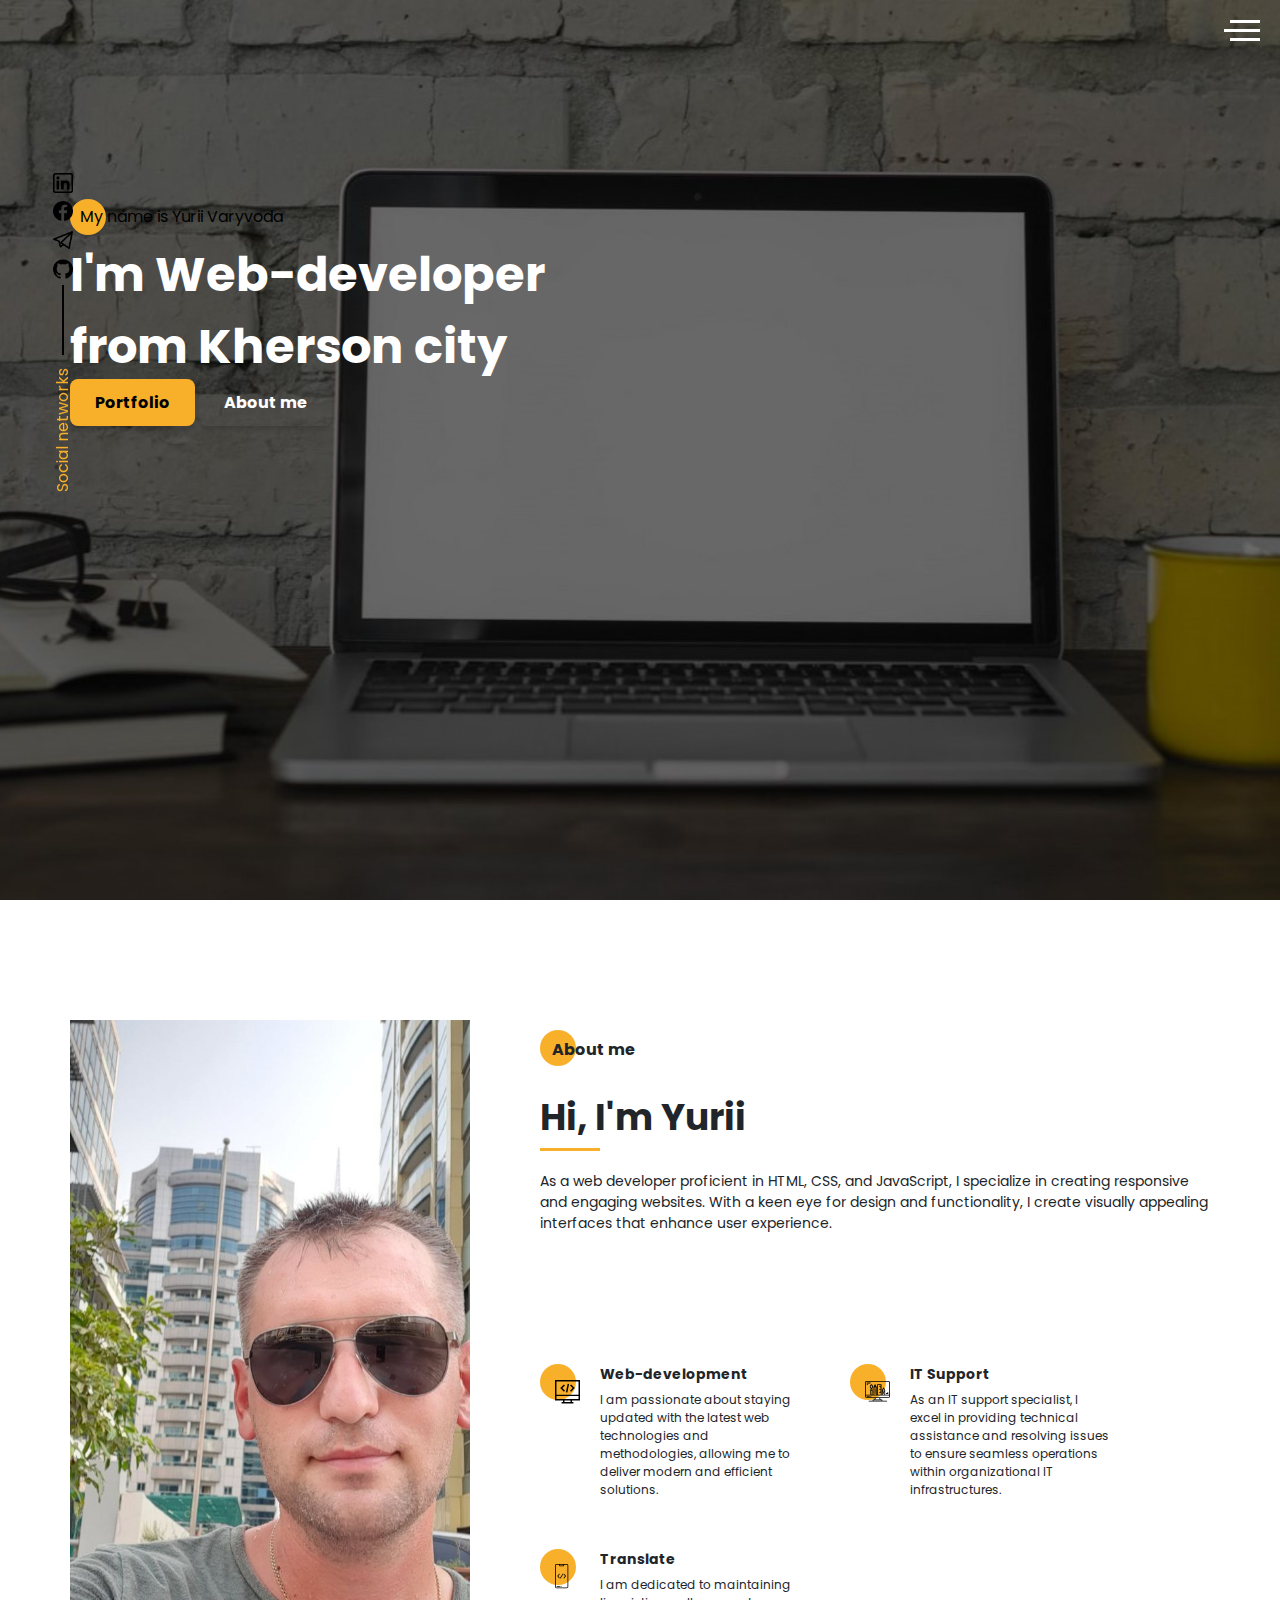
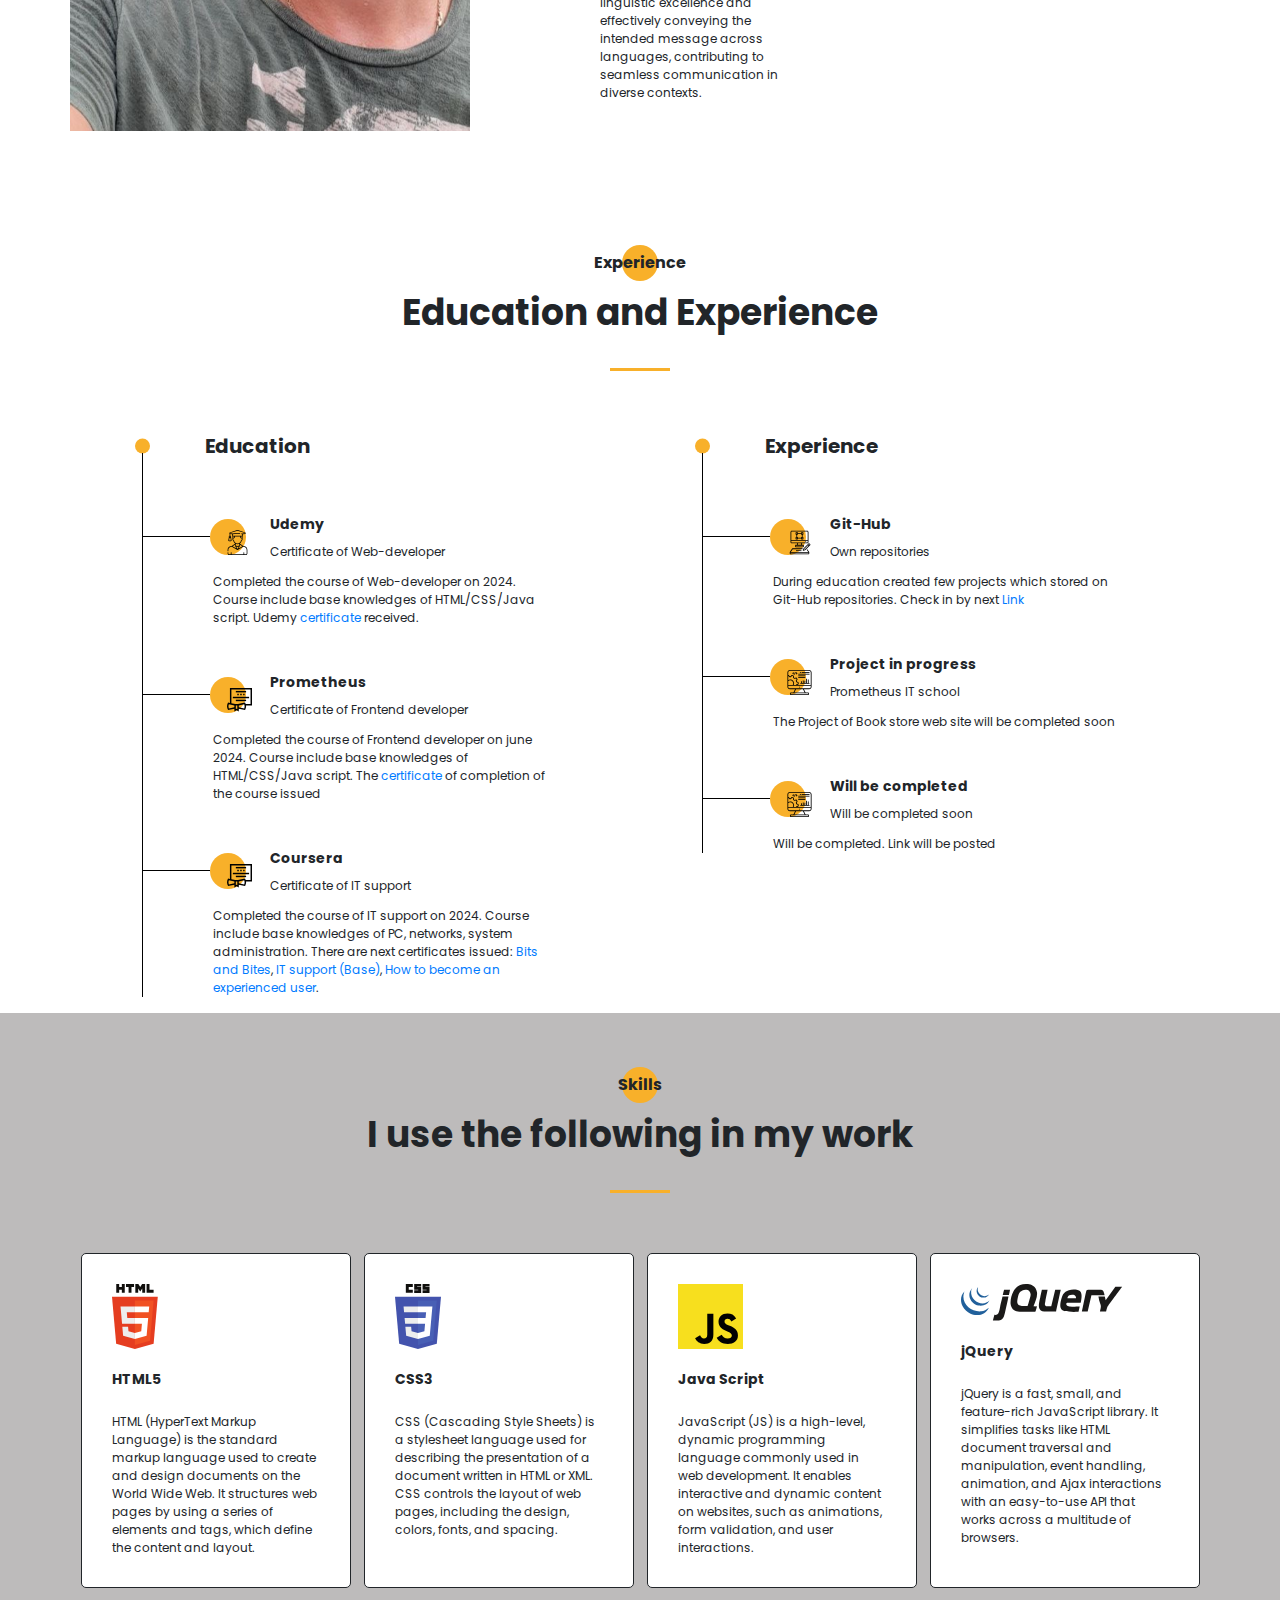
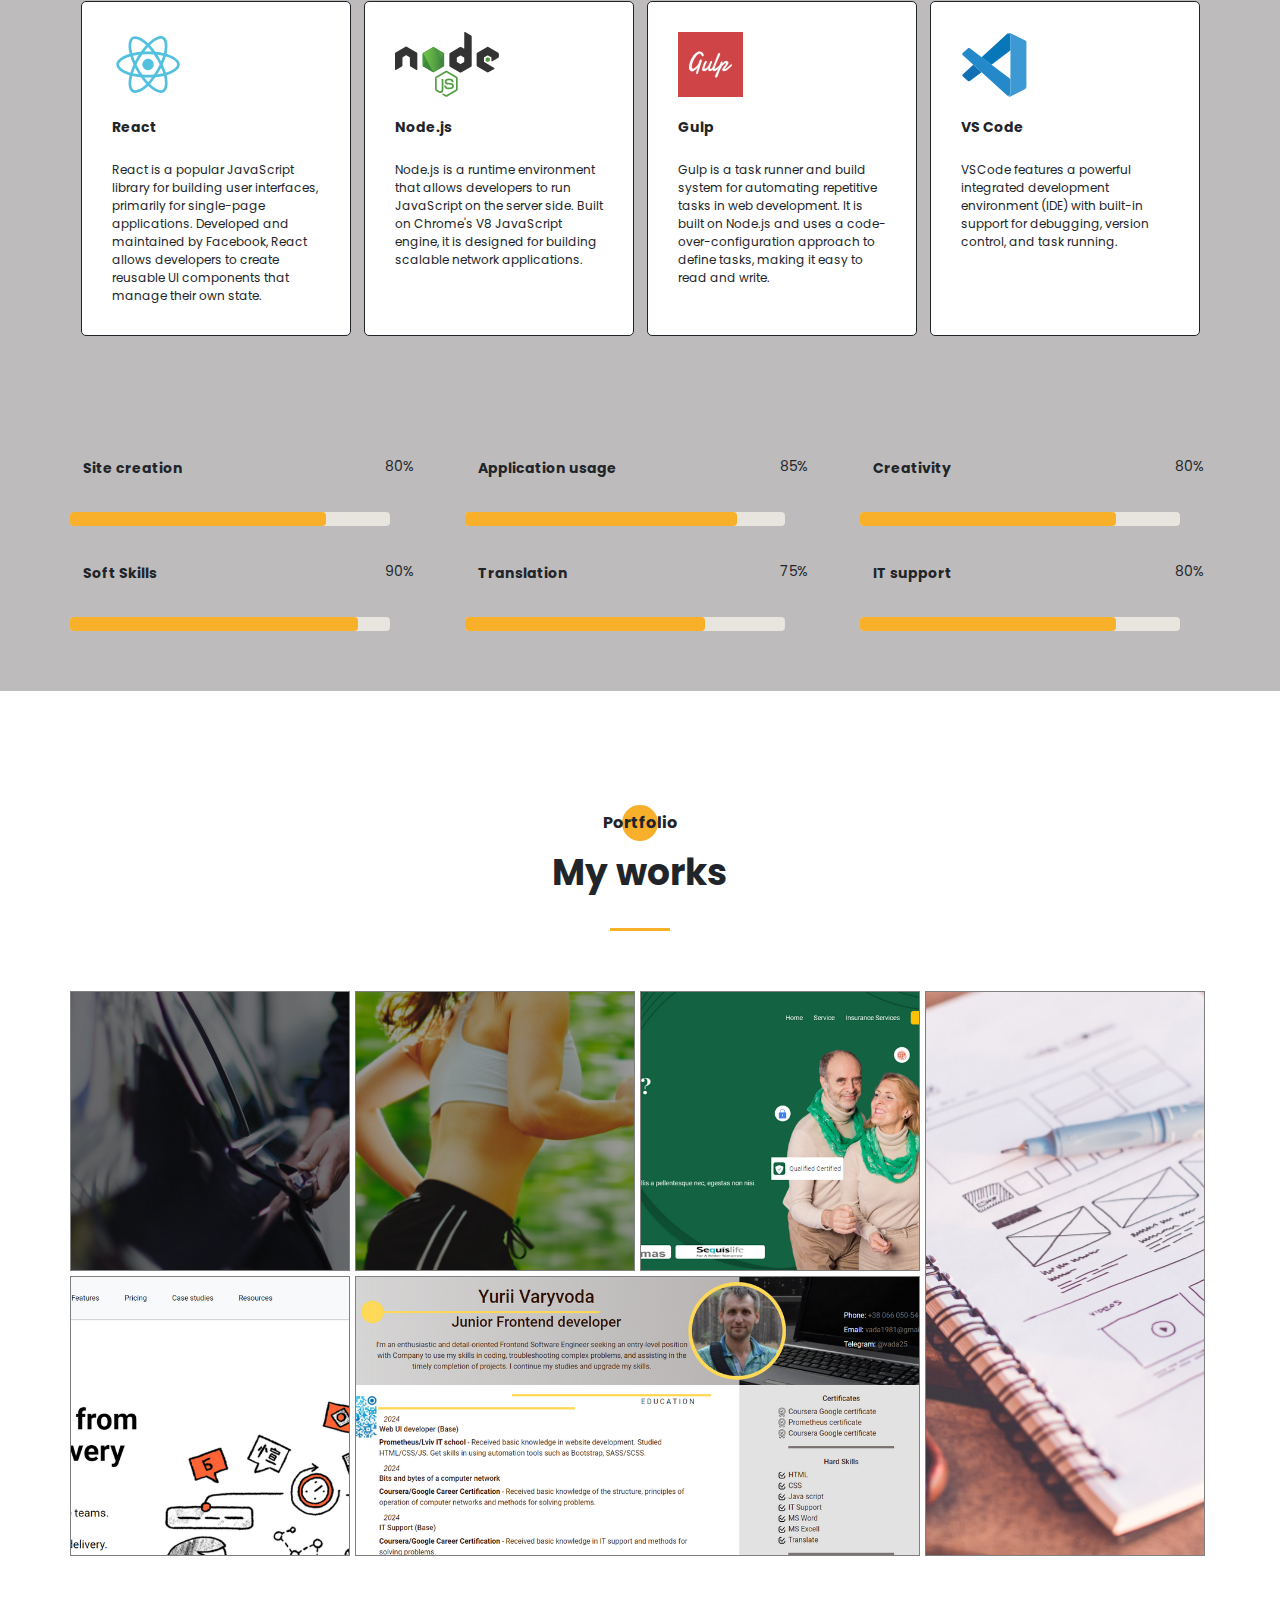
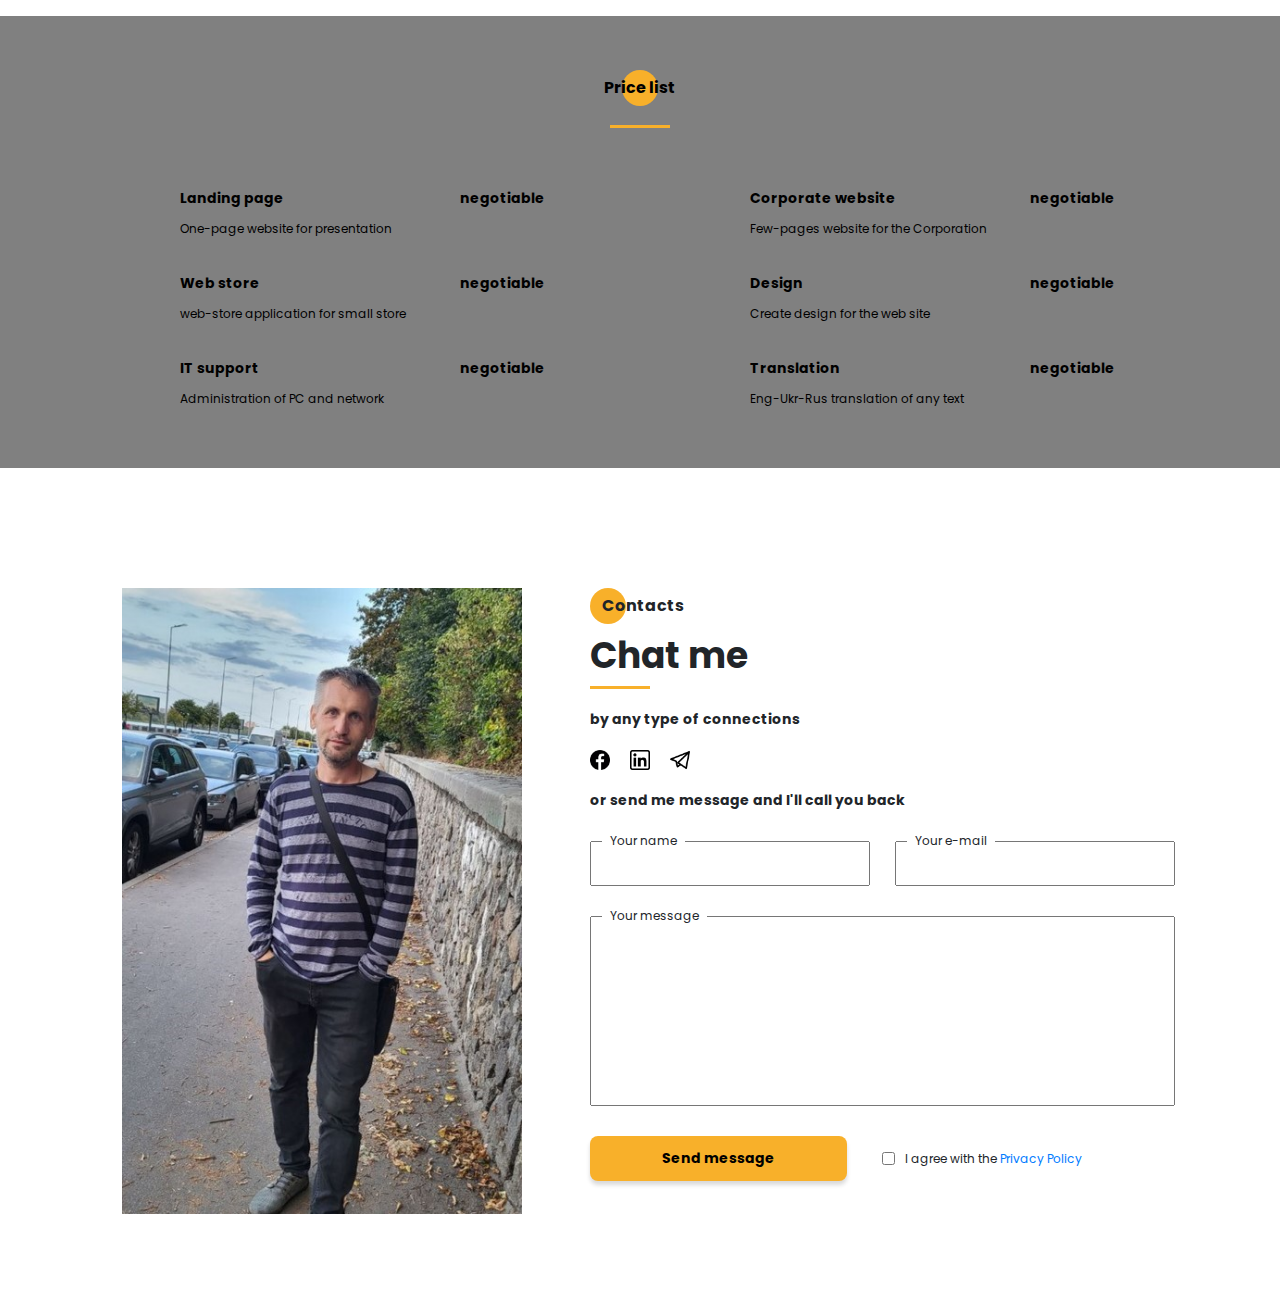
<file: index.html>
<!DOCTYPE html><html lang="en"><head><meta charset="UTF-8"><meta name="viewport" content="width=device-width,initial-scale=1"><meta http-equiv="X-UA-Compatible" content="ie=edge"><title>My Portfolio</title><meta name="title" content="My Portfolio"><meta name="description" content="Some information about me"><!-- Open Graph / Facebook --><meta property="og:type" content="website"><meta property="og:url" content="https://metatags.io/"><meta property="og:title" content="My Portfolio"><meta property="og:description" content="Check here information about me"><meta property="og:image" content="img/metatag_me.png"><!-- Twitter --><meta property="twitter:card" content="summary_large_image"><meta property="twitter:url" content="https://metatags.io/"><meta property="twitter:title" content="My Portfolio"><meta property="twitter:description" content="Check here information about me"><meta property="twitter:image" content="img/metatag_me.png"><!-- Favicon  --><link rel="apple-touch-icon" sizes="57x57" href="icons/favicon//apple-icon-57x57.png"><link rel="apple-touch-icon" sizes="60x60" href="icons/favicon//apple-icon-60x60.png"><link rel="apple-touch-icon" sizes="72x72" href="icons/favicon//apple-icon-72x72.png"><link rel="apple-touch-icon" sizes="76x76" href="icons/favicon//apple-icon-76x76.png"><link rel="apple-touch-icon" sizes="114x114" href="icons/favicon//apple-icon-114x114.png"><link rel="apple-touch-icon" sizes="120x120" href="icons/favicon//apple-icon-120x120.png"><link rel="apple-touch-icon" sizes="144x144" href="icons/favicon//apple-icon-144x144.png"><link rel="apple-touch-icon" sizes="152x152" href="icons/favicon//apple-icon-152x152.png"><link rel="apple-touch-icon" sizes="180x180" href="icons/favicon//apple-icon-180x180.png"><link rel="icon" type="image/png" sizes="192x192" href="icons/favicon//android-icon-192x192.png"><link rel="icon" type="image/png" sizes="32x32" href="icons/favicon//favicon-32x32.png"><link rel="icon" type="image/png" sizes="96x96" href="icons/favicon//favicon-96x96.png"><link rel="icon" type="image/png" sizes="16x16" href="icons/favicon//favicon-16x16.png"><link rel="manifest" href="icons/favicon//manifest.json"><meta name="msapplication-TileColor" content="#ffffff"><meta name="msapplication-TileImage" content="icons/favicon//ms-icon-144x144.png"><meta name="theme-color" content="#ffffff"><link rel="stylesheet" href="css/style.min.css"></head><body><aside class="sidepanel"><a href="https://www.linkedin.com/in/yurii-vada?utm_source=share&utm_campaign=share_via&utm_content=profile&utm_medium=android_app" class="sidepanel__link"><img src="icons/social/linkedin.png" alt="linkedIn" class="sidepanel__animation"></a><a href="https://www.facebook.com/yurii1981" class="sidepanel__link"><img src="icons/social/facebook.png" alt="facebook" class="sidepanel__animation"></a><a href="https://t.me/vada25" class="sidepanel__link"><img src="icons/social/telegram.png" alt="telegram" class="sidepanel__animation"></a><a href="https://github.com/vada25" class="sidepanel__link"><img src="icons/social/github.png" alt="github" class="sidepanel__animation"></a><div class="sidepanel__divider"></div><div class="sidepanel__text"><span>Social networks</span></div></aside><div class="menu"><div class="menu__block"><div class="menu__close"><svg width="29" height="29" viewBox="0 0 29 29" fill="none" xmlns="http://www.w3.org/2000/svg"><path id="Close" d="M17.1568 14.4999L28.4489 3.20755C29.1837 2.47303 29.1837 1.28541 28.4489 0.550891C27.7144 -0.18363 26.5267 -0.18363 25.7922 0.550891L14.4998 11.8433L3.20781 0.550891C2.47295 -0.18363 1.28567 -0.18363 0.551149 0.550891C-0.183716 1.28541 -0.183716 2.47303 0.551149 3.20755L11.8432 14.4999L0.551149 25.7923C-0.183716 26.5268 -0.183716 27.7144 0.551149 28.449C0.917206 28.8154 1.39852 28.9994 1.87948 28.9994C2.36045 28.9994 2.84141 28.8154 3.20781 28.449L14.4998 17.1566L25.7922 28.449C26.1586 28.8154 26.6396 28.9994 27.1205 28.9994C27.6015 28.9994 28.0825 28.8154 28.4489 28.449C29.1837 27.7144 29.1837 26.5268 28.4489 25.7923L17.1568 14.4999Z" fill="black"/></svg></div><nav><ul class="menu__list"><li class="menu__link"><a href="#aboutme">About me</a></li><li class="menu__link"><a href="#resume">My experience</a></li><li class="menu__link"><a href="#skills">My skills</a></li><li class="menu__link"><a href="#portfolio">My projects</a></li><li class="menu__link"><a href="#price">Price list</a></li><li class="menu__link"><a href="#contacts">Contacts</a></li></ul></nav><div class="menu__social"><a href="https://www.linkedin.com/in/yurii-vada?utm_source=share&utm_campaign=share_via&utm_content=profile&utm_medium=android_app" class="menu__social__link"><img src="icons/social/linkedin.png" alt="linkedIn" class="sidepanel__animation" style="width: 20px"></a><a href="https://www.facebook.com/yurii1981" class="menu__social__link"><img src="icons/social/facebook.png" alt="facebook" class="sidepanel__animation" style="width: 20px"></a><a href="https://t.me/vada25" class="menu__social__link"><img src="icons/social/telegram.png" alt="telegram" class="sidepanel__animation" style="width: 20px"></a><a href="https://github.com/vada25" class="menu__social__link"><img src="icons/social/github.png" alt="github" class="sidepanel__animation" style="width: 20px"></a></div></div><div class="menu__overlay"></div></div><section id="up" class="promo"><div class="hamburger"><span></span> <span class="long"></span> <span></span></div><div class="container"><div class="title__fz16 promo__subtitle">My name is Yurii Varyvoda</div><h1 class="title__fz48 promo__title">I'm Web-developer<br>from Kherson city</h1><div class="promo__btns"><a href="#portfolio" class="promo__link btn">Portfolio</a> <a href="#aboutme" class="promo__link btn btn_transparent">About me</a></div></div></section><section class="aboutme"><div class="container"><div class="aboutme__wrapper" id="aboutme"><div class="aboutme__photo"><img src="img/My_img.jpg" alt="my_picture" class="aboutme__photo"></div><div class="aboutme__descr"><h2 class="title title__fz16 aboutme__title">About me</h2><div class="title title__fz36 aboutme__subtitle">Hi, I'm Yurii</div><div class="divider"></div><p class="aboutme__descr__text">As a web developer proficient in HTML, CSS, and JavaScript, I specialize in creating responsive and engaging websites. With a keen eye for design and functionality, I create visually appealing interfaces that enhance user experience.</p></div><div class="aboutme__skills"><div class="aboutme__skills-item"><div class="aboutme__skills-circle"><img src="icons/about_me/web_development.svg" alt="web-dew"></div><div><div class="title title_fz14">Web-development</div><div class="aboutme__skills__text">I am passionate about staying updated with the latest web technologies and methodologies, allowing me to deliver modern and efficient solutions.</div></div></div><div class="aboutme__skills-item"><div class="aboutme__skills-circle"><img src="icons/about_me/Design.svg" alt="IT support"></div><div><div class="title title_fz14">IT Support</div><div class="aboutme__skills__text">As an IT support specialist, I excel in providing technical assistance and resolving issues to ensure seamless operations within organizational IT infrastructures.</div></div></div><div class="aboutme__skills-item"><div class="aboutme__skills-circle"><img src="icons/about_me/Mobile_dev.svg" alt="Translate"></div><div><div class="title title_fz14">Translate</div><div class="aboutme__skills__text">I am dedicated to maintaining linguistic excellence and effectively conveying the intended message across languages, contributing to seamless communication in diverse contexts.</div></div></div></div></div></div></section><section class="resume"><div class="container" id="resume"><h2 class="title title_fz16 resume__title">Experience</h2><div class="title title_fz36 resume__subtitle">Education and Experience</div><div class="divider"></div><div class="resume__wrapper"><div class="resume__column"><h3 class="title title_fz20 resume__column-title">Education</h3><ul><li><div class="resume__item"><div class="resume__item-head"><div class="resume__item-icon"><img src="icons/skills/University.svg" alt="university"></div><h4 class="title title_fz14">Udemy</h4><div class="resume__item-location">Certificate of Web-developer</div></div><div class="resume__item-body">Completed the course of Web-developer on 2024. Course include base knowledges of HTML/CSS/Java script. Udemy <a href="https://www.udemy.com/certificate/UC-64b510b5-7483-4b1e-89f3-4978d906aae7/?utm_campaign=email&utm_medium=email&utm_source=sendgrid.com">certificate</a> received.</div></div></li><li><div class="resume__item"><div class="resume__item-head"><div class="resume__item-icon"><img src="icons/skills/Courses.svg" alt="university"></div><h4 class="title title_fz14">Prometheus</h4><div class="resume__item-location">Certificate of Frontend developer</div></div><div class="resume__item-body">Completed the course of Frontend developer on june 2024. Course include base knowledges of HTML/CSS/Java script. The <a href="img/Certificate.png">certificate</a> of completion of the course issued</div></div></li><li><div class="resume__item"><div class="resume__item-head"><div class="resume__item-icon"><img src="icons/skills/Courses.svg" alt="university"></div><h4 class="title title_fz14">Coursera</h4><div class="resume__item-location">Certificate of IT support</div></div><div class="resume__item-body">Completed the course of IT support on 2024. Course include base knowledges of PC, networks, system administration. There are next certificates issued: <a href="https://coursera.org/verify/ST3LNK6R4ZUC">Bits and Bites</a>, <a href="https://coursera.org/verify/76JSPUUTPNV2">IT support (Base)</a>, <a href="https://coursera.org/verify/R2PP97V9JTBH">How to become an experienced user</a>.</div></div></li></ul></div><div class="resume__column"><h3 class="title title_fz20 resume__column-title">Experience</h3><ul><li><div class="resume__item"><div class="resume__item-head"><div class="resume__item-icon"><img src="icons/skills/designer.svg" alt="university"></div><h4 class="title title_fz14">Git-Hub</h4><div class="resume__item-location">Own repositories</div></div><div class="resume__item-body">During education created few projects which stored on Git-Hub repositories. Check in by next <a href="https://github.com/vada25">Link</a></div></div></li><li><div class="resume__item"><div class="resume__item-head"><div class="resume__item-icon"><img src="icons/skills/seo_1.svg" alt="university"></div><h4 class="title title_fz14">Project in progress</h4><div class="resume__item-location">Prometheus IT school</div></div><div class="resume__item-body">The Project of Book store web site will be completed soon</div></div></li><li><div class="resume__item"><div class="resume__item-head"><div class="resume__item-icon"><img src="icons/skills/seo_1.svg" alt="university"></div><h4 class="title title_fz14">Will be completed</h4><div class="resume__item-location">Will be completed soon</div></div><div class="resume__item-body">Will be completed. Link will be posted</div></div></li></ul></div></div></div></section><section class="skills"><div class="container" id="skills"><h2 class="title title_fz16 skills__title">Skills</h2><div class="title title_fz36 skills__subtitle">I use the following in my work</div><div class="divider"></div><div><ul class="skills__wrapper"><li><div class="skills__item"><div class="skills__item-icon"><img src="icons/experience/html5.svg" alt="HTML"></div><h4 class="title title_fz14 skills__subtitle_2">HTML5</h4><div class="skills__item-descr">HTML (HyperText Markup Language) is the standard markup language used to create and design documents on the World Wide Web. It structures web pages by using a series of elements and tags, which define the content and layout.</div></div></li><li><div class="skills__item"><div class="skills__item-icon"><img src="icons/experience/css3.svg" alt="CSS"></div><h4 class="title title_fz14 skills__subtitle_2">CSS3</h4><div class="skills__item-descr">CSS (Cascading Style Sheets) is a stylesheet language used for describing the presentation of a document written in HTML or XML. CSS controls the layout of web pages, including the design, colors, fonts, and spacing.</div></div></li><li><div class="skills__item"><div class="skills__item-icon"><img src="icons/experience/JS.svg" alt="JS"></div><h4 class="title title_fz14 skills__subtitle_2">Java Script</h4><div class="skills__item-descr">JavaScript (JS) is a high-level, dynamic programming language commonly used in web development. It enables interactive and dynamic content on websites, such as animations, form validation, and user interactions.</div></div></li><li><div class="skills__item"><div class="skills__item-icon"><img src="icons/experience/Jquery.svg" alt="Jquery"></div><h4 class="title title_fz14 skills__subtitle_2">jQuery</h4><div class="skills__item-descr">jQuery is a fast, small, and feature-rich JavaScript library. It simplifies tasks like HTML document traversal and manipulation, event handling, animation, and Ajax interactions with an easy-to-use API that works across a multitude of browsers.</div></div></li><li><div class="skills__item"><div class="skills__item-icon"><img src="icons/experience/React.svg" alt="React"></div><h4 class="title title_fz14 skills__subtitle_2">React</h4><div class="skills__item-descr">React is a popular JavaScript library for building user interfaces, primarily for single-page applications. Developed and maintained by Facebook, React allows developers to create reusable UI components that manage their own state.</div></div></li><li><div class="skills__item"><div class="skills__item-icon"><img src="icons/experience/Node.js.svg" alt="Node"></div><h4 class="title title_fz14 skills__subtitle_2">Node.js</h4><div class="skills__item-descr">Node.js is a runtime environment that allows developers to run JavaScript on the server side. Built on Chrome's V8 JavaScript engine, it is designed for building scalable network applications.</div></div></li><li><div class="skills__item"><div class="skills__item-icon"><img src="icons/experience/gulp.svg" alt="Gulp"></div><h4 class="title title_fz14 skills__subtitle_2">Gulp</h4><div class="skills__item-descr">Gulp is a task runner and build system for automating repetitive tasks in web development. It is built on Node.js and uses a code-over-configuration approach to define tasks, making it easy to read and write.</div></div></li><li><div class="skills__item"><div class="skills__item-icon"><img src="icons/experience/vs_code.svg" alt="VSCode"></div><h4 class="title title_fz14 skills__subtitle_2">VS Code</h4><div class="skills__item-descr">VSCode features a powerful integrated development environment (IDE) with built-in support for debugging, version control, and task running.</div></div></li></ul></div><div class="skills__ratings"><div class="skills__ratings-item"><div class="title title_fz14 skills__ratings-title">Site creation</div><div class="skills__ratings-counter">80%</div><div class="skills__ratings-line"><span></span></div></div><div class="skills__ratings-item"><div class="title title_fz14 skills__ratings-title">Application usage</div><div class="skills__ratings-counter">85%</div><div class="skills__ratings-line"><span></span></div></div><div class="skills__ratings-item"><div class="title title_fz14 skills__ratings-title">Creativity</div><div class="skills__ratings-counter">80%</div><div class="skills__ratings-line"><span></span></div></div><div class="skills__ratings-item"><div class="title title_fz14 skills__ratings-title">Soft Skills</div><div class="skills__ratings-counter">90%</div><div class="skills__ratings-line"><span></span></div></div><div class="skills__ratings-item"><div class="title title_fz14 skills__ratings-title">Translation</div><div class="skills__ratings-counter">75%</div><div class="skills__ratings-line"><span></span></div></div><div class="skills__ratings-item"><div class="title title_fz14 skills__ratings-title">IT support</div><div class="skills__ratings-counter">80%</div><div class="skills__ratings-line"><span></span></div></div></div></div></section><section class="portfolio"><div class="container" id="portfolio"><h2 class="title title_fz16 portfolio__title">Portfolio</h2><div class="title title_fz36 portfolio__subtitle">My works</div><div class="divider"></div><div class="portfolio__wrapper"><a href="https://vada25.github.io/landingPageEx_1/" class="portfolio__item"><img src="img/uber.jpg" alt="uber"></a><a href="https://vada25.github.io/project_5.1/" class="portfolio__item"><img src="img/pulse.jpg" alt="pulse"></a><a href="https://vada25.github.io/landingPageEx_3/" class="portfolio__item"><img src="img/insurance.png" alt="insurance"></a><a href="#" class="portfolio__item vertical"><img src="img/plans.jpg" alt="plans"></a><a href="https://vada25.github.io/landingPageEx2/" class="portfolio__item"><img src="img/lokalize.png" alt="lokalize"></a><a href="https://vada25.github.io/myCV/" class="portfolio__item horizontal"><img src="img/CV.png" alt="cv"></a></div></div></section><section class="price"><div class="container" id="price"><h2 class="title title_fz16 portfolio__title">Price list</h2><div class="divider"></div><div class="price__wrapper"><div class="price__wrapper__item"><div class="title title_fz14 price__wrapper__item-title">Landing page</div><div class="price__wrapper__item-summ">negotiable</div><div class="price__wrapper__item-descr">One-page website for presentation</div></div><div class="price__wrapper__item"><div class="title title_fz14 price__wrapper__item-title">Corporate website</div><div class="price__wrapper__item-summ">negotiable</div><div class="price__wrapper__item-descr">Few-pages website for the Corporation</div></div><div class="price__wrapper__item"><div class="title title_fz14 price__wrapper__item-title">Web store</div><div class="price__wrapper__item-summ">negotiable</div><div class="price__wrapper__item-descr">web-store application for small store</div></div><div class="price__wrapper__item"><div class="title title_fz14 price__wrapper__item-title">Design</div><div class="price__wrapper__item-summ">negotiable</div><div class="price__wrapper__item-descr">Create design for the web site</div></div><div class="price__wrapper__item"><div class="title title_fz14 price__wrapper__item-title">IT support</div><div class="price__wrapper__item-summ">negotiable</div><div class="price__wrapper__item-descr">Administration of PC and network</div></div><div class="price__wrapper__item"><div class="title title_fz14 price__wrapper__item-title">Translation</div><div class="price__wrapper__item-summ">negotiable</div><div class="price__wrapper__item-descr">Eng-Ukr-Rus translation of any text</div></div></div></div></section><section class="contacts"><div class="container" id="contacts"><div class="contacts__wrapper"><div class="contacts__photo"><img src="img/photo_my.jpg" alt="photo"></div><div class="contacts__descr"><h2 class="title title_fz16 contacts__title">Contacts</h2><div class="title title_fz36 contacts__subtitle">Chat me</div><div class="divider"></div><div class="title title_fz14 contacts__text">by any type of connections</div><div class="contacts__social"><a href="https://www.facebook.com/yurii1981" class="contacts__link"><img src="icons/social/facebook.png" alt="facebook"></a><a href="https://www.linkedin.com/in/yurii-vada?utm_source=share&utm_campaign=share_via&utm_content=profile&utm_medium=android_app" class="contacts__link"><img src="icons/social/linkedin.png" alt="linkedin"></a><a href="https://t.me/vada25" class="contacts__link"><img src="icons/social/telegram.png" alt="telegram"></a></div><div class="title title_fz14 contacts__text">or send me message and I'll call you back</div><form action="#" class="contacts__form"><div class="contacts__input"><input id="name" required type="text" name="name"> <label for="name">Your name</label></div><div class="contacts__input"><input id="email" required type="email" name="email"> <label for="email">Your e-mail</label></div><div class="contacts__textarea"><textarea name="text" id="text"></textarea> <label for="text">Your message</label></div><div class="contacts__triggers"><button class="contacts__btn btn">Send message</button><div class="contacts__policy"><input required type="checkbox" placeholder="#"> <span>I agree with the <a href="/policy.html">Privacy Policy</a></span></div></div></form></div></div></div></section><a href="#up" class="pageup"><img src="icons/up-solid.svg" alt="up"></a><script src="https://ajax.googleapis.com/ajax/libs/jquery/3.6.0/jquery.min.js"></script><script src="js/script.js"></script></body></html>
</file>
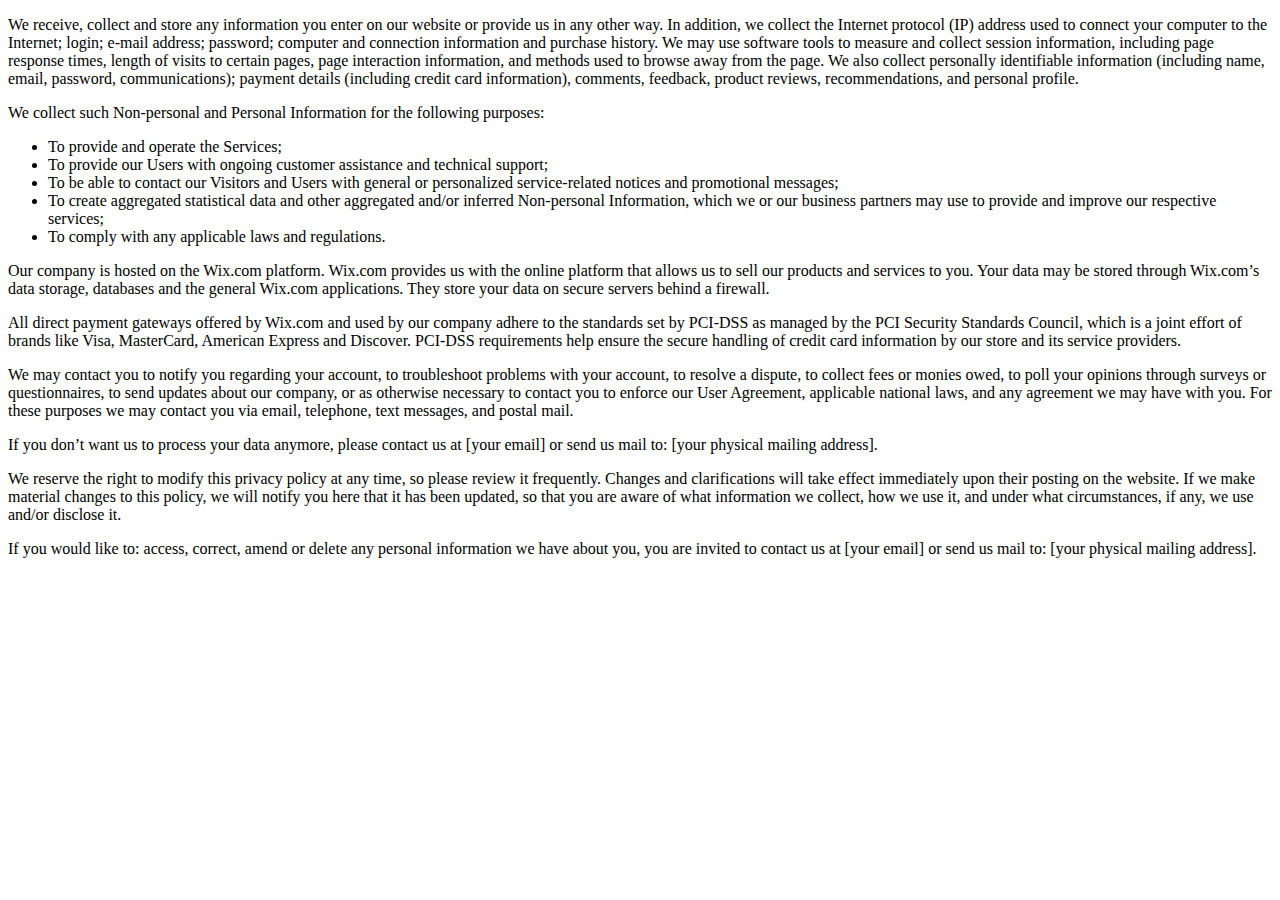
<file: policy.html>
<!DOCTYPE html><html lang="en"><head><meta charset="UTF-8"><meta name="viewport" content="width=device-width,initial-scale=1"><title>Policy</title></head><body><p>We receive, collect and store any information you enter on our website or provide us in any other way. In addition, we collect the Internet protocol (IP) address used to connect your computer to the Internet; login; e-mail address; password; computer and connection information and purchase history. We may use software tools to measure and collect session information, including page response times, length of visits to certain pages, page interaction information, and methods used to browse away from the page. We also collect personally identifiable information (including name, email, password, communications); payment details (including credit card information), comments, feedback, product reviews, recommendations, and personal profile.</p><p>We collect such Non-personal and Personal Information for the following purposes:</p><ul><li>To provide and operate the Services;</li><li>To provide our Users with ongoing customer assistance and technical support;</li><li>To be able to contact our Visitors and Users with general or personalized service-related notices and promotional messages;</li><li>To create aggregated statistical data and other aggregated and/or inferred Non-personal Information, which we or our business partners may use to provide and improve our respective services;</li><li>To comply with any applicable laws and regulations.</li></ul><p>Our company is hosted on the Wix.com platform. Wix.com provides us with the online platform that allows us to sell our products and services to you. Your data may be stored through Wix.com’s data storage, databases and the general Wix.com applications. They store your data on secure servers behind a firewall.</p><p>All direct payment gateways offered by Wix.com and used by our company adhere to the standards set by PCI-DSS as managed by the PCI Security Standards Council, which is a joint effort of brands like Visa, MasterCard, American Express and Discover. PCI-DSS requirements help ensure the secure handling of credit card information by our store and its service providers.</p><p>We may contact you to notify you regarding your account, to troubleshoot problems with your account, to resolve a dispute, to collect fees or monies owed, to poll your opinions through surveys or questionnaires, to send updates about our company, or as otherwise necessary to contact you to enforce our User Agreement, applicable national laws, and any agreement we may have with you. For these purposes we may contact you via email, telephone, text messages, and postal mail.</p><p>If you don’t want us to process your data anymore, please contact us at [your email] or send us mail to: [your physical mailing address].</p><p>We reserve the right to modify this privacy policy at any time, so please review it frequently. Changes and clarifications will take effect immediately upon their posting on the website. If we make material changes to this policy, we will notify you here that it has been updated, so that you are aware of what information we collect, how we use it, and under what circumstances, if any, we use and/or disclose it.</p><p>If you would like to: access, correct, amend or delete any personal information we have about you, you are invited to contact us at [your email] or send us mail to: [your physical mailing address].</p></body></html>
</file>
<file: css/style.min.css>
/*!
 * Bootstrap Reboot v4.3.1 (https://getbootstrap.com/)
 * Copyright 2011-2019 The Bootstrap Authors
 * Copyright 2011-2019 Twitter, Inc.
 * Licensed under MIT (https://github.com/twbs/bootstrap/blob/master/LICENSE)
 * Forked from Normalize.css, licensed MIT (https://github.com/necolas/normalize.css/blob/master/LICENSE.md)
 */@import url(https://fonts.googleapis.com/css2?family=Poppins:wght@500;700&display=swap);*,::after,::before{box-sizing:border-box}html{font-family:sans-serif;line-height:1.15;-webkit-text-size-adjust:100%;-webkit-tap-highlight-color:rgba(0,0,0,0)}article,aside,figcaption,figure,footer,header,hgroup,main,nav,section{display:block}body{margin:0;font-family:-apple-system,BlinkMacSystemFont,"Segoe UI",Roboto,"Helvetica Neue",Arial,"Noto Sans",sans-serif,"Apple Color Emoji","Segoe UI Emoji","Segoe UI Symbol","Noto Color Emoji";font-size:1rem;font-weight:400;line-height:1.5;color:#212529;text-align:left;background-color:#fff}[tabindex="-1"]:focus{outline:0!important}hr{box-sizing:content-box;height:0;overflow:visible}h1,h2,h3,h4,h5,h6{margin-top:0;margin-bottom:.5rem}p{margin-top:0;margin-bottom:1rem}abbr[data-original-title],abbr[title]{text-decoration:underline;-webkit-text-decoration:underline dotted;text-decoration:underline dotted;cursor:help;border-bottom:0;-webkit-text-decoration-skip-ink:none;text-decoration-skip-ink:none}address{margin-bottom:1rem;font-style:normal;line-height:inherit}dl,ol,ul{margin-top:0;margin-bottom:1rem}ol ol,ol ul,ul ol,ul ul{margin-bottom:0}dt{font-weight:700}dd{margin-bottom:.5rem;margin-left:0}blockquote{margin:0 0 1rem}b,strong{font-weight:bolder}small{font-size:80%}sub,sup{position:relative;font-size:75%;line-height:0;vertical-align:baseline}sub{bottom:-.25em}sup{top:-.5em}a{color:#007bff;text-decoration:none;background-color:rgba(0,0,0,0)}a:hover{color:#0056b3;text-decoration:underline}a:not([href]):not([tabindex]){color:inherit;text-decoration:none}a:not([href]):not([tabindex]):focus,a:not([href]):not([tabindex]):hover{color:inherit;text-decoration:none}a:not([href]):not([tabindex]):focus{outline:0}code,kbd,pre,samp{font-family:SFMono-Regular,Menlo,Monaco,Consolas,"Liberation Mono","Courier New",monospace;font-size:1em}pre{margin-top:0;margin-bottom:1rem;overflow:auto}figure{margin:0 0 1rem}img{vertical-align:middle;border-style:none}svg{overflow:hidden;vertical-align:middle}table{border-collapse:collapse}caption{padding-top:.75rem;padding-bottom:.75rem;color:#6c757d;text-align:left;caption-side:bottom}th{text-align:inherit}label{display:inline-block;margin-bottom:.5rem}button{border-radius:0}button:focus{outline:1px dotted;outline:5px auto -webkit-focus-ring-color}button,input,optgroup,select,textarea{margin:0;font-family:inherit;font-size:inherit;line-height:inherit}button,input{overflow:visible}button,select{text-transform:none}select{word-wrap:normal}[type=button],[type=reset],[type=submit],button{-webkit-appearance:button}[type=button]:not(:disabled),[type=reset]:not(:disabled),[type=submit]:not(:disabled),button:not(:disabled){cursor:pointer}[type=button]::-moz-focus-inner,[type=reset]::-moz-focus-inner,[type=submit]::-moz-focus-inner,button::-moz-focus-inner{padding:0;border-style:none}input[type=checkbox],input[type=radio]{box-sizing:border-box;padding:0}input[type=date],input[type=datetime-local],input[type=month],input[type=time]{-webkit-appearance:listbox}textarea{overflow:auto;resize:vertical}fieldset{min-width:0;padding:0;margin:0;border:0}legend{display:block;width:100%;max-width:100%;padding:0;margin-bottom:.5rem;font-size:1.5rem;line-height:inherit;color:inherit;white-space:normal}progress{vertical-align:baseline}[type=number]::-webkit-inner-spin-button,[type=number]::-webkit-outer-spin-button{height:auto}[type=search]{outline-offset:-2px;-webkit-appearance:none}[type=search]::-webkit-search-decoration{-webkit-appearance:none}::-webkit-file-upload-button{font:inherit;-webkit-appearance:button}output{display:inline-block}summary{display:list-item;cursor:pointer}template{display:none}[hidden]{display:none!important}@keyframes bigger{from{transform:scale(1)}50%{transform:scale(1.2)}to{transform:scale(1)}}*{font-family:Poppins,sans-serif;margin:0;padding:0}html{position:relative}.container{width:1140px;margin:0 auto}.divider{height:3px;width:60px;background-color:#f8b02a;margin:25px auto 0 auto}.promo{min-height:100vh;position:relative;background:url(../img/wall-background.jpg) no-repeat 50%/cover;padding-top:205px}.promo__title{width:535px;margin-top:10px}.promo__subtitle{position:relative;padding-left:10px;z-index:2;color:#000}.promo__subtitle:before{content:"";position:absolute;z-index:-1;top:-25%;left:0;width:36px;height:36px;border-radius:100px;background:#f8b02a}.promo__buttons{margin-top:25px;display:flex;align-items:center;justify-content:space-between;width:250px}.promo__link{color:#000;font-weight:700}.promo__link:hover{color:#000}.title{font-weight:700;font-size:36px;line-height:60px}.title_fz14{font-size:14px;line-height:21px}.title_fz16{font-size:16px;line-height:24px}.title_fz20{font-size:20px;line-height:30px}.title_fz36{font-size:36px}.title__fz48{font-size:48px;color:#fff}.btn{height:45px;background-color:#f8b02a;box-shadow:0 4px 4px rgba(0,0,0,.15);padding:12px 25px;border-radius:8px}.btn_transparent{background-color:rgba(0,0,0,0);color:#fff}.btn:hover{color:#fff}.sidepanel{position:fixed;display:flex;top:170px;left:50px;flex-direction:column;justify-content:space-between;align-items:center;height:340px;z-index:3}.sidepanel img{width:20px}.sidepanel__divider{width:2px;height:70px;background-color:#000}.sidepanel__text{height:150px;width:25px;color:#f8b02a!important}.sidepanel__text span{transform:rotate(-90deg) translate(-30%,-260%);display:block;width:150px}.sidepanel__animation{animation-name:bigger;animation-duration:3s;animation-timing-function:ease;animation-play-state:paused}.sidepanel__animation:hover{animation:bigger 3s ease infinite}.hamburger{position:absolute;top:20px;right:20px;height:21px;display:flex;flex-direction:column;justify-content:space-between;align-items:flex-end;cursor:pointer}.hamburger span{display:block;width:30px;height:3px;background:#fff}.hamburger span.long{width:36px}.menu{position:fixed;top:0;left:-100%;width:100%;height:100vh;z-index:10;visibility:hidden;opacity:0;transition:all .6s}.menu.active{left:0;visibility:visible;opacity:1}.menu__block{position:relative;width:345px;background-color:#f8b02a;height:100%;padding-top:140px;padding-left:40px;transition:all .6s;z-index:10}.menu__close{position:absolute;top:25px;right:25px;cursor:pointer}.menu__list{list-style-type:none;padding-left:35px}.menu__link{position:relative;font-weight:400;font-size:24px;line-height:36px}.menu__link:before{content:"";position:absolute;left:-35px;top:10px;width:15px;height:15px;border-radius:100%;border:1px solid #000;transition:all .6s}.menu__link:hover:before{background-color:#fff}.menu__link a{color:#fff}.menu__social{width:120px;position:absolute;bottom:150px;left:50%;transform:translateX(-50%);display:flex;justify-content:space-between;align-items:center}.menu__overlay{position:fixed;top:0;left:0;width:100%;height:100%;background-color:#fff;opacity:.75}.aboutme{padding-top:120px}.aboutme__wrapper{display:grid;grid-template-columns:400px 670px;grid-template-rows:minmax(245px,auto) minmax(255px,auto);grid-auto-rows:minmax(245px,auto);column-gap:70px;row-gap:40px}.aboutme__photo{grid-row:1/3}.aboutme__photo img{width:100%}.aboutme__descr .divider{margin:0}.aboutme__descr__text{margin-top:20px;font-size:14px}.aboutme__title{position:relative;padding:0 0 0 12px;font-size:16px}.aboutme__title:before{content:"";position:absolute;z-index:-1;top:-25%;left:0;width:36px;height:36px;border-radius:100px;background:#f8b02a}.aboutme__title::before{top:10px}.aboutme__skills{display:grid;grid-template:repeat(2,minmax(115px,auto))/repeat(2,260px);grid-auto-rows:1fr;column-gap:50px;row-gap:20px}.aboutme__skills-item{display:grid;grid-template-columns:40px 200px;column-gap:20px}.aboutme__skills-circle{position:relative;padding:15px 0 0 15px}.aboutme__skills-circle:before{content:"";position:absolute;z-index:-1;top:-25%;left:0;width:36px;height:36px;border-radius:100px;background:#f8b02a}.aboutme__skills-circle:before{top:0}.aboutme__skills__text{margin-top:6px;font-size:12px;line-height:18px}.resume{padding-top:120px}.resume__title{text-align:center;position:relative}.resume__title:before{content:"";position:absolute;z-index:-1;top:-25%;left:0;width:36px;height:36px;border-radius:100px;background:#f8b02a}.resume__title:before{top:-6px;left:50%;transform:translate(-50%)}.resume__subtitle{text-align:center}.resume__wrapper{padding:60px 65px 0 65px;display:grid;grid-template-columns:repeat(2,425px);column-gap:135px}.resume__column{position:relative;padding-left:35px}.resume__column-title{padding-left:35px}.resume__column-title:before{content:"";position:absolute;width:15px;height:15px;background:#f8b02a;border-radius:100%;left:0;top:15px;transform:translateY(-50%)}.resume__column ul{list-style-type:none}.resume__column ul li{position:relative}.resume__column ul li:after{content:"";position:absolute;width:1px;height:calc(100% + 16px);top:-16px;left:-28px;background-color:#000}.resume__item{position:relative}.resume__item:before{content:"";height:1px;width:68px;position:absolute;background-color:#000;top:67px;left:-28px}.resume__item-head{position:relative;padding:45px 0 0 100px}.resume__item-body{padding-left:43px;margin-top:12px}.resume__item-icon{position:absolute;top:50px;left:40px}.resume__item-icon:before{content:"";position:absolute;z-index:-1;top:-25%;left:0;width:36px;height:36px;border-radius:100px;background:#f8b02a}.resume__item-icon img{position:absolute;left:17px;top:11px}.resume__item-location{font-size:12px;line-height:18px;margin-top:5px}.resume__item-body{font-size:12px;line-height:18px}.skills{background-color:#bdbbbb;padding-top:60px;padding-bottom:60px}.skills__title{z-index:1;text-align:center;position:relative}.skills__title:before{content:"";position:absolute;z-index:-1;top:-25%;left:0;width:36px;height:36px;border-radius:100px;background:#f8b02a}.skills__title:before{top:-6px;left:50%;transform:translate(-50%)}.skills__subtitle{text-align:center}.skills__subtitle_2{text-align:left;padding-top:20px}.skills__wrapper{padding:60px 0 0 0;justify-content:center;display:grid;grid-template-columns:repeat(4,270px);grid-template-rows:repeat(2,auto);column-gap:13px;row-gap:13px;list-style-type:none}.skills__wrapper li{border:1px solid;border-radius:5px;background-color:#fff}.skills__item{padding:30px}.skills__item-descr{font-size:12px;line-height:18px;padding-top:15px}.skills__item-icon img{max-height:65px}.skills__ratings{margin-top:120px;display:grid;grid-template:repeat(2,minmax(70px,auto))/repeat(3,350px);column-gap:45px;row-gap:35px}.skills__ratings-item{display:grid;grid-template:minmax(21px,auto) 14px/200px 35px;justify-content:space-between;align-content:space-between}.skills__ratings-title{position:relative;padding:2px 0 0 13px}.skills__ratings-title:before{content:"";position:absolute;z-index:-1;top:-25%;left:0;width:36px;height:36px;border-radius:100px;background:#f8b02a}.skills__ratings-counter{font-size:14px;line-height:21px}.skills__ratings-line{width:320px;height:14px;background-color:#e8e4de;border-radius:4px;grid-column:1/3}.skills__ratings-line span{display:block;height:100%;background-color:#f8b02a;border-radius:4px}.portfolio{padding-top:120px;padding-bottom:60px}.portfolio__title{z-index:1;text-align:center;position:relative}.portfolio__title:before{content:"";position:absolute;z-index:-1;top:-25%;left:0;width:36px;height:36px;border-radius:100px;background:#f8b02a}.portfolio__title:before{top:-6px;left:50%;transform:translate(-50%)}.portfolio__subtitle{text-align:center}.portfolio__wrapper{margin-top:60px;display:grid;grid-template:repeat(2,280px)/repeat(4,280px);grid-auto-rows:280px;gap:5px}.portfolio__wrapper .vertical{grid-row:1/3;grid-column:4/5}.portfolio__wrapper .horizontal{grid-row:2/3;grid-column:2/4}.portfolio__item{border:1px solid;border-color:gray;transition:.6s all}.portfolio__item img{width:100%;height:100%;object-fit:cover}.portfolio__item:hover{filter:drop-shadow(16px 16px 20px red) invert(75%)}.price{background-color:gray;padding-top:60px;padding-bottom:60px;color:#000}.price__title{z-index:1;text-align:center;position:relative}.price__title:before{content:"";position:absolute;z-index:-1;top:-25%;left:0;width:36px;height:36px;border-radius:100px;background:#f8b02a}.price__title:before{top:-6px;left:50%;transform:translate(-50%)}.price__wrapper{margin-top:60px;display:grid;grid-template:repeat(3,minmax(50px,auto))/repeat(2,400px);column-gap:auto;row-gap:35px;justify-content:space-around}.price__wrapper__item{position:relative;display:grid;grid-template:minmax(21px,auto) auto/250px 95px;gap:auto;justify-content:space-between;align-content:space-between}.price__wrapper__item-descr{grid-row:2/3;grid-column:1/3;font-size:12px;padding-left:25px}.price__wrapper__item-summ{font-size:14px;font-weight:700}.price__wrapper__item-title{padding-left:25px}.price__wrapper__item-title:before{content:"";position:absolute;width:15px;height:15px;background:#f8b02a;border-radius:100%;left:0;top:10px;transform:translateY(-50%);z-index:-1}.contacts{padding-top:120px;padding-bottom:90px}.contacts__wrapper{padding:0 35px 0 52px;display:grid;grid-template-columns:400px 585px;justify-content:space-between}.contacts__photo img{width:100%;height:100%;object-fit:cover}.contacts__social img{margin-top:20px;margin-right:20px;max-width:20px;max-height:20px}.contacts__descr .divider{margin:0}.contacts__text{margin-top:20px;font-size:14px}.contacts__title{position:relative;padding:6px 0 0 12px;font-size:16px}.contacts__title:before{content:"";position:absolute;z-index:-1;top:-25%;left:0;width:36px;height:36px;border-radius:100px;background:#f8b02a}.contacts__title::before{top:0;position:absolute}.contacts__form{margin-top:30px;display:grid;grid-template:45px 190px 45px/repeat(2,280px);justify-content:space-between;row-gap:30px}.contacts__form label{display:block;position:absolute;height:18px;padding:0 8px;font-size:12px;background-color:#fff;top:-9px;left:12px}.contacts__triggers{grid-column:1/3;display:grid;grid-template-columns:repeat(2,auto);column-gap:35px}.contacts__policy{font-size:12px;line-height:14px;display:flex;align-items:center}.contacts__policy input{margin-right:10px}.contacts__input{position:relative}.contacts__input input{width:100%;height:100%;padding:0 20px;font-size:12px}.contacts__textarea{position:relative;grid-column:1/3}.contacts__textarea textarea{width:100%;height:100%;resize:none;padding:20px;font-size:12px}.contacts__btn{border:none;font-weight:700;font-size:14px;line-height:21px}.pageup{display:none;position:fixed;bottom:40px;right:40px;width:40px;height:40px}.pageup img{width:100%}@media(max-width:1200px){.container{max-width:960px}.sidepanel{display:none}.aboutme__wrapper{grid-template-columns:400px 520px;column-gap:40px}.aboutme__skills{column-gap:20px;grid-template:repeat(2,minmax(115px,auto))/repeat(2,250px)}.aboutme__skills-item{grid-template-columns:40px 195px;column-gap:15px}.resume__wrapper{grid-template-columns:repeat(2,320px);column-gap:100px}.skills__item{grid-template-columns:repeat(auto-fit,270px);justify-content:space-between}.skills__ratings{grid-template-columns:repeat(auto-fit,350px);grid-auto-rows:minmax(70px,auto);justify-content:space-between;padding:0 30px}.skills__wrapper{grid-template-columns:repeat(4,230px)}.portfolio__wrapper{grid-template-columns:repeat(auto-fit,280px);grid-auto-rows:280px;justify-content:space-around;row-gap:35px}.portfolio__wrapper .horizontal,.portfolio__wrapper .vertical{grid-row:unset;grid-column:unset}.contacts__wrapper{column-gap:20px;grid-template-columns:300px 450px;justify-content:center}.contacts__form{grid-template:45px 190px 45px/auto auto}}@media(max-width:992px){.container{max-width:720px}.title__fz36{font-size:30px}.aboutme__wrapper{grid-template-columns:300px 380px}.aboutme__photo img{object-fit:cover;width:100%;height:100%;padding:40px 0}.aboutme__skills{grid-template-columns:380px;grid-auto-rows:minmax(115px,auto)}.aboutme__skills-item{grid-template-columns:40px 320px;column-gap:20px}.resume__wrapper{grid-template-columns:repeat(2,320px);column-gap:60px;padding:40px}.skills__wrapper{grid-template-columns:repeat(3,230px)}.skills__item{padding:10px}.skills__ratings{grid-template-columns:repeat(auto-fit,320px);justify-content:space-between;padding:0;column-gap:0}.skills__ratings-line{width:100%}.price__wrapper{padding:0;grid-template-columns:repeat(auto-fit,350px);justify-content:center}.contacts__wrapper{column-gap:20px;grid-template-columns:250px 250px;justify-content:center}.contacts__form{grid-template:45px 45px 100px 45px/1fr}.contacts__textarea{grid-column:unset}.contacts__triggers{grid-column:unset;grid-template-columns:1fr}}@media(max-width:768px){.container{max-width:540px}.title{line-height:39px}.title__fz48{font-size:28px}.promo__title{width:300px}.aboutme{padding-top:40px}.aboutme__photo{grid-row:unset}.aboutme__wrapper{grid-template:340px auto auto/1fr}.aboutme__skills{grid-template-columns:repeat(2,260px)}.aboutme__skills-item{grid-template-columns:40px 200px;column-gap:20px}.resume{padding-top:40px}.resume__wrapper{grid-template-columns:1fr;column-gap:60px;row-gap:40px}.skills__wrapper{grid-template-columns:repeat(2,230px)}.skills__ratings{grid-template-columns:repeat(auto-fit,320px);grid-auto-rows:minmax(70px,auto);justify-content:center;margin-top:40px}.skills__ratings-line{width:100%}.portfolio{padding-top:40px}.price__wrapper{grid-template-columns:repeat(auto-fit,310px)}.contacts__wrapper{column-gap:20px;grid-template-columns:250px}.contacts__photo{display:none}}@media(max-width:576px){.container{width:100%;padding:0 10px}.title__fz48{font-size:26px}.title__fz36{font-size:24px}.hamburger{right:10px}.menu__block{width:250px;padding-left:20px}.menu__close svg{width:20px;height:20px}.promo{background:url(../img/wall-background.jpg) no-repeat 30%/cover}.promo__btns{margin-top:30px}.aboutme__wrapper{grid-template:340px auto auto/1fr;gap:0}.aboutme__descr{text-align:center}.aboutme__descr .divider{margin:0 auto}.aboutme__title:before{top:1px;left:unset}.aboutme__skills{grid-template-columns:1fr}.aboutme__skills-item{justify-content:center;grid-template-columns:40px 300px}.aboutme__photo img{padding-top:0}.resume__wrapper{padding:40px 5px 20px 5px}.resume__column-title:before{top:24px}.skills__wrapper{padding:30px 0;grid-template-columns:repeat(1,300px)}.skills__items{margin-top:20px}.skills__ratings{grid-template-columns:repeat(auto-fit,300px)}.skills__subtitle_2{padding-top:0}.skills__item-descr{padding:0}.price__wrapper{grid-template-columns:repeat(auto-fit,300px)}.price__wrapper__item{grid-template:minmax(21px,auto) auto/200px 95px}.price__wrapper__item-summ{align-self:center}.contacts{padding:40px 0 40px 0}.contacts__wrapper{grid-template-columns:320px}.contacts__policy{margin:20px auto;padding-bottom:20px}}
</file>
